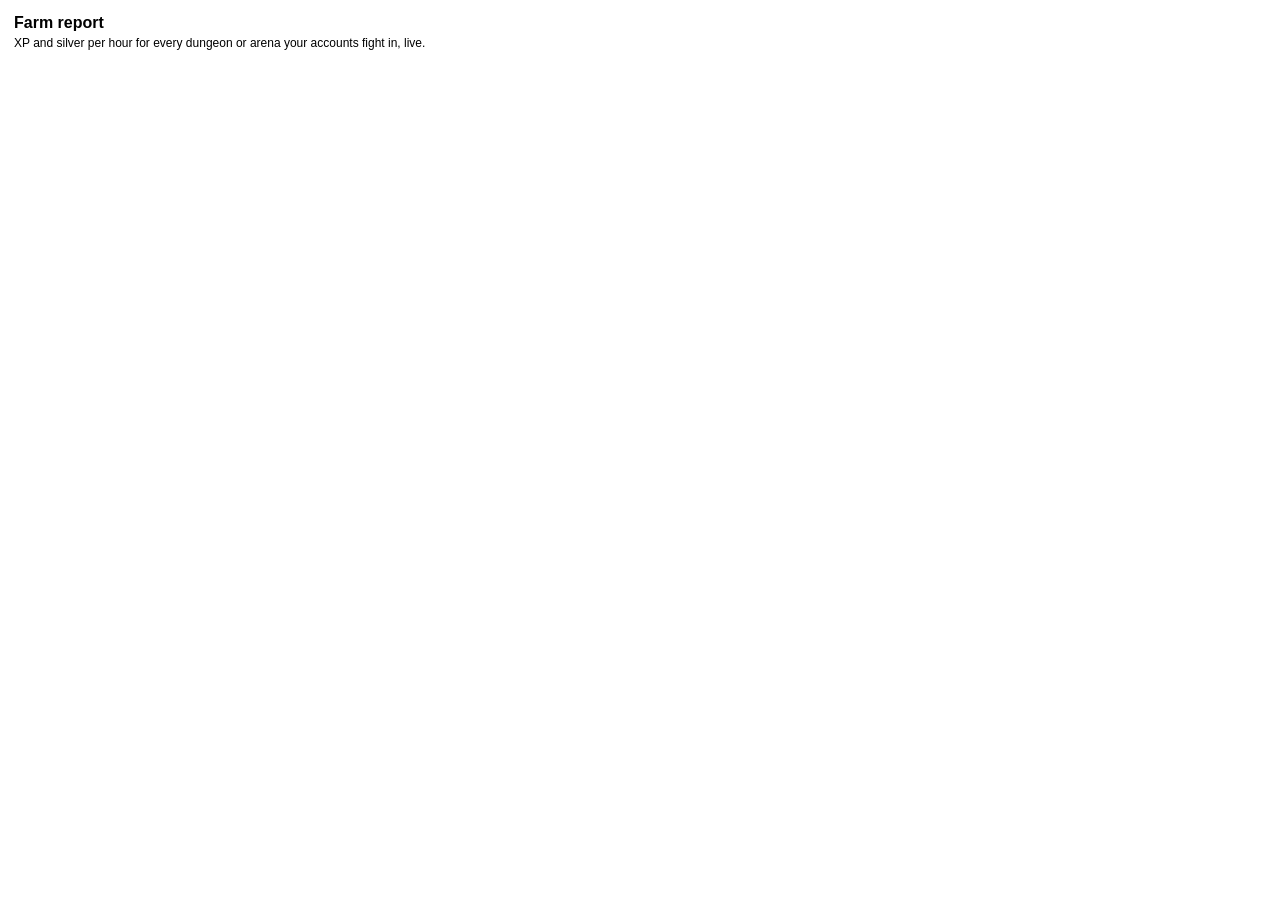
<file: index.html>
<!doctype html>
<html lang="en">
<head>
  <meta charset="utf-8">
  <title>Farm report</title>
  <link rel="stylesheet" href="style.css">
</head>
<body>
  <h1>Farm report</h1>
  <p class="muted">XP and silver per hour for every dungeon or arena your accounts fight in, live.</p>
  <p id="status" class="problem" hidden></p>
  <p id="empty" class="muted" hidden>Open an account to start a report.</p>
  <div id="accounts"></div>
  <script type="module" src="app.js"></script>
</body>
</html>
</file>
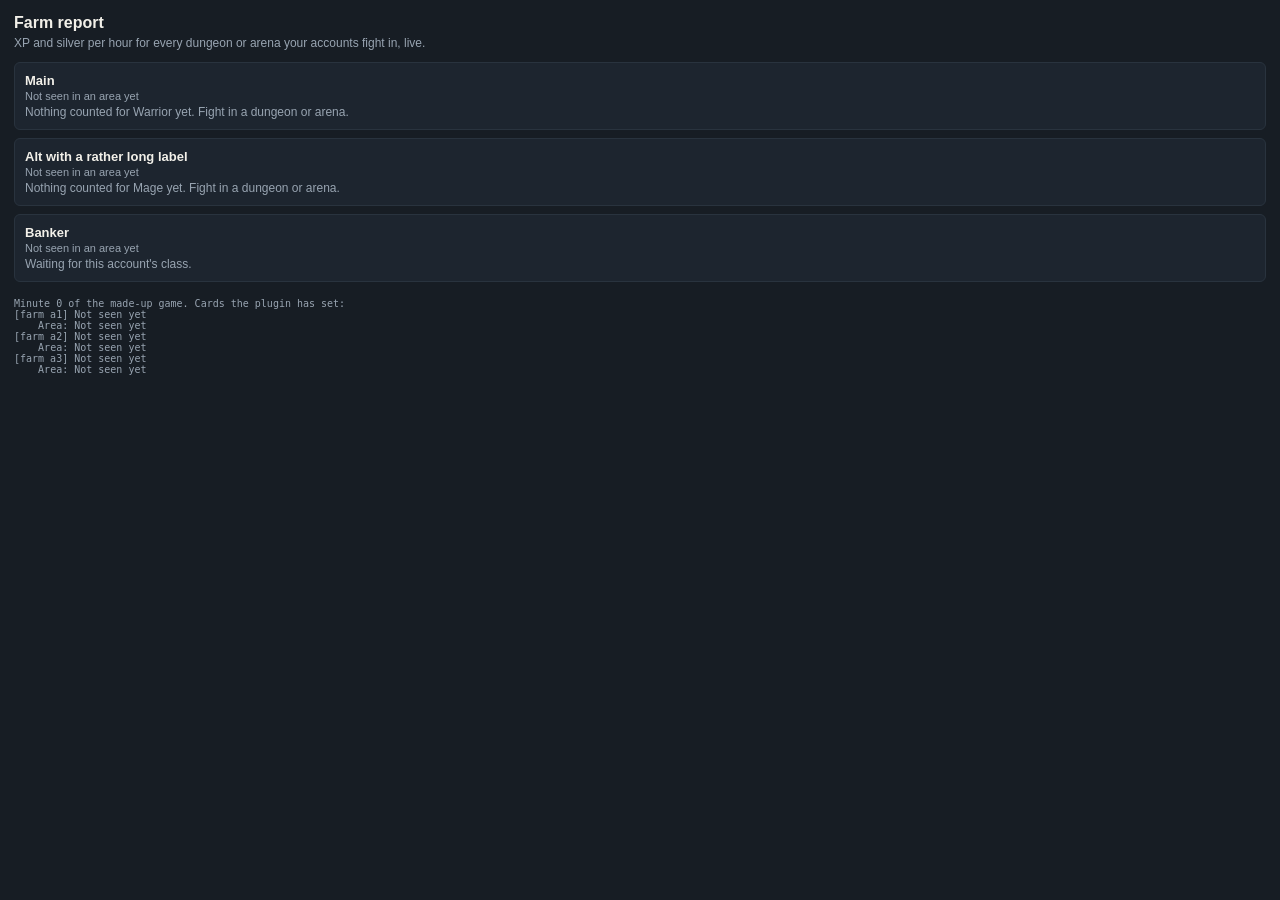
<file: .check/preview.html>
<!doctype html>
<!-- The panel in an ordinary browser, on made-up data from mock.js. Serve the repository's folder over http (a page
     opened from disk can't load modules), for example: python -m http.server 8765 -- then open
     http://localhost:8765/.check/preview.html in a window about 250 pixels wide, the panel's width in FourFold. Add
     ?nolive to see what a FourFold without the live game feed shows. -->
<html lang="en">
<head>
  <meta charset="utf-8">
  <meta name="viewport" content="width=device-width, initial-scale=1">
  <title>Farm report (preview)</title>
  <link rel="stylesheet" href="../style.css">
  <style>#preview-cards { margin-top: 16px; white-space: pre-wrap; font: 10px Consolas, monospace; color: #98A4B1; }</style>
</head>
<body>
  <h1>Farm report</h1>
  <p class="muted">XP and silver per hour for every dungeon or arena your accounts fight in, live.</p>
  <p id="status" class="problem" hidden></p>
  <p id="empty" class="muted" hidden>Open an account to start a report.</p>
  <div id="accounts"></div>
  <pre id="preview-cards"></pre>
  <script src="mock.js"></script>
  <script type="module" src="../app.js"></script>
</body>
</html>
</file>
<file: style.css>
body { margin: 0; padding: 14px; background: var(--ff-surface); color: var(--ff-text); font: 13px "Segoe UI", sans-serif; }
h1 { margin: 0 0 4px; font-size: 16px; font-weight: 600; }
p { margin: 3px 0 0; font-size: 12px; font-variant-numeric: tabular-nums; overflow-wrap: anywhere; }
.muted { color: var(--ff-text-muted); }
body > .muted { margin: 0 0 12px; }
.account { background: var(--ff-surface-raised); border: 1px solid var(--ff-border); border-radius: 6px; padding: 10px; margin-bottom: 8px; }
.account h2 { margin: 0; font-size: 13px; overflow: hidden; text-overflow: ellipsis; white-space: nowrap; }
.where { margin: 2px 0 0; font-size: 11px; }
select { box-sizing: border-box; width: 100%; margin-top: 3px; background: var(--ff-background); color: var(--ff-text); border: 1px solid var(--ff-border); border-radius: 4px; padding: 3px 6px; font: inherit; }
button { margin: 6px 6px 0 0; background: var(--ff-surface); color: var(--ff-text); border: 1px solid var(--ff-border); border-radius: 4px; padding: 3px 10px; font: inherit; cursor: pointer; }
button:hover { border-color: var(--ff-accent); }
button.quiet { margin: 0 0 0 6px; padding: 0 5px; border-color: transparent; background: none; color: var(--ff-text-muted); font-size: 11px; }
button.quiet:hover, button.chosen { color: var(--ff-accent); }
.problem { margin: 0 0 12px; color: var(--ff-danger); }
.class { margin-top: 8px; }
.sort { margin-top: 8px; color: var(--ff-text-muted); font-size: 11px; }
.row { margin-top: 8px; padding-top: 6px; border-top: 1px solid var(--ff-border); }
.row.current .name { color: var(--ff-accent); }
.name { margin: 0; font-weight: 600; }
.rates { font-size: 11px; }
.confirm { margin-left: 6px; color: var(--ff-danger); font-size: 11px; font-weight: 400; }
.account > div > button.quiet, .account > div > .confirm { display: inline-block; margin: 8px 0 0; padding-left: 0; }
</file>
